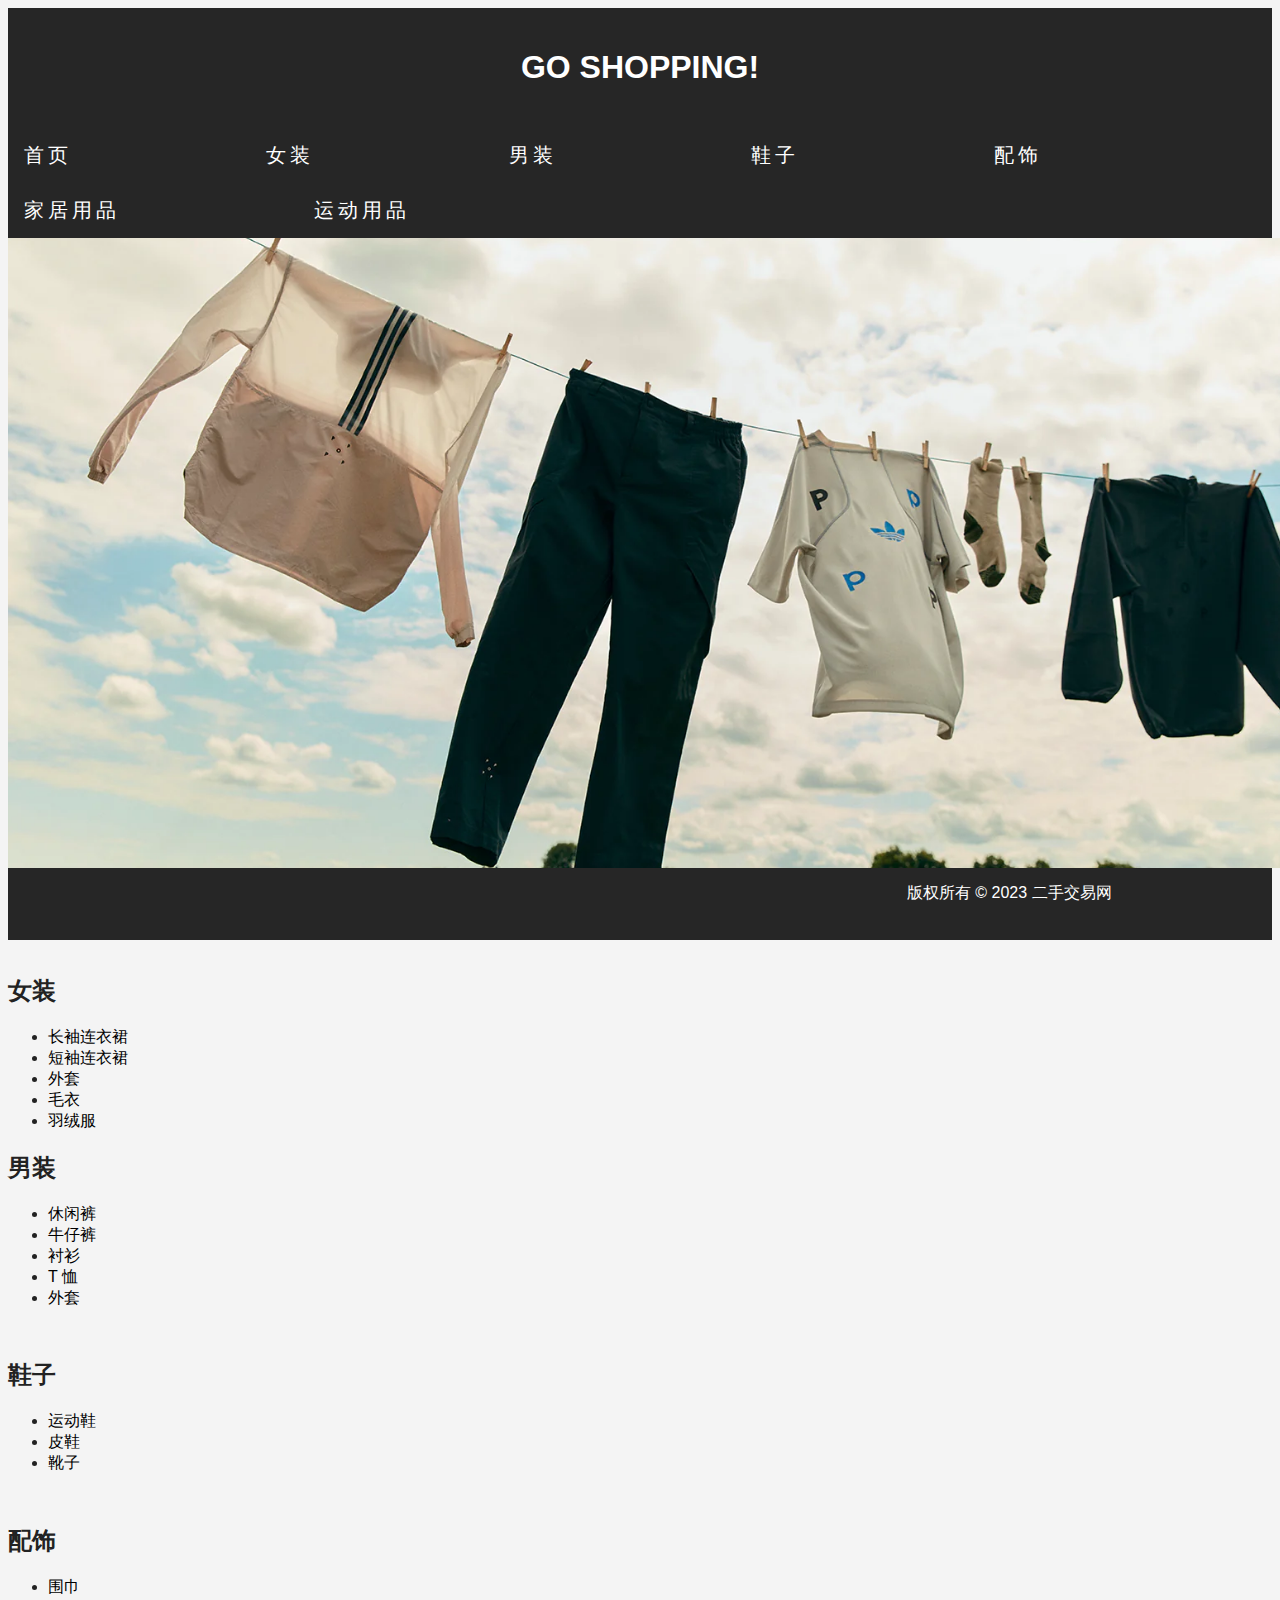
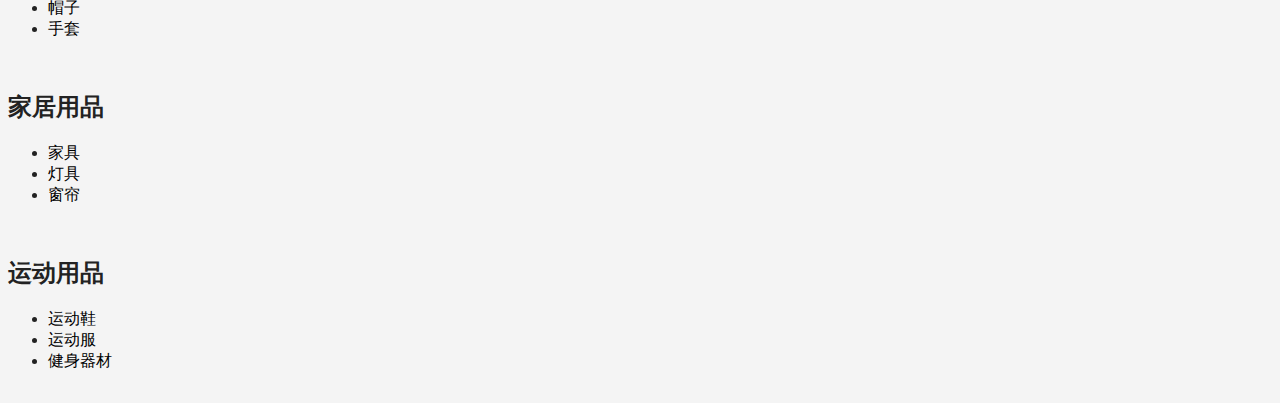
<file: main.html>
<!doctype html>
<html>
<head>
<meta charset="utf-8">
<title>homepage</title>
	<link rel="stylesheet" href="main.css">
	<script src="script.js"></script>
</head>

<body>
	<header>        
      <h1>GO SHOPPING!</h1>       
    </header>
	<nav>    
		<a href="home.php">首页&nbsp&nbsp&nbsp&nbsp&nbsp&nbsp&nbsp&nbsp&nbsp&nbsp&nbsp&nbsp&nbsp&nbsp&nbsp&nbsp&nbsp</a>    
		<a href="#">女装&nbsp&nbsp&nbsp&nbsp&nbsp&nbsp&nbsp&nbsp&nbsp&nbsp&nbsp&nbsp&nbsp&nbsp&nbsp&nbsp&nbsp</a>   
		<a href="#">男装&nbsp&nbsp&nbsp&nbsp&nbsp&nbsp&nbsp&nbsp&nbsp&nbsp&nbsp&nbsp&nbsp&nbsp&nbsp&nbsp&nbsp</a>    
		<a href="#">鞋子&nbsp&nbsp&nbsp&nbsp&nbsp&nbsp&nbsp&nbsp&nbsp&nbsp&nbsp&nbsp&nbsp&nbsp&nbsp&nbsp&nbsp</a>    
		<a href="#">配饰&nbsp&nbsp&nbsp&nbsp&nbsp&nbsp&nbsp&nbsp&nbsp&nbsp&nbsp&nbsp&nbsp&nbsp&nbsp&nbsp&nbsp</a>       
		<a href="#">家居用品&nbsp&nbsp&nbsp&nbsp&nbsp&nbsp&nbsp&nbsp&nbsp&nbsp&nbsp&nbsp&nbsp&nbsp&nbsp&nbsp&nbsp</a>    
		<a href="#">运动用品&nbsp&nbsp&nbsp&nbsp&nbsp&nbsp&nbsp&nbsp&nbsp&nbsp&nbsp&nbsp&nbsp&nbsp&nbsp&nbsp&nbsp</a>    
	</nav>
	<section id="hero">
	</section>
	
    <section>
		</br>
		</br>
		</br>
		</br>
		<h2>女装</h2>      
		<ul>      
			<li><a href="#">长袖连衣裙</a></li>      
			<li><a href="#">短袖连衣裙</a></li>      
			<li><a href="#">外套</a></li>      
			<li><a href="#">毛衣</a></li>      
			<li><a href="#">羽绒服</a></li>      
		</ul>      
		<h2>男装</h2>      
		<ul>      
			<li><a href="#">休闲裤</a></li>      
			<li><a href="#">牛仔裤</a></li>      
			<li><a href="#">衬衫</a></li>      
			<li><a href="#">T 恤</a></li>      
			<li><a href="#">外套</a></li>      
		</ul>      
	</section>

	<section>      
		<h2>鞋子</h2>      
		<ul>      
			<li><a href="#">运动鞋</a></li>      
			<li><a href="#">皮鞋</a></li>      
			<li><a href="#">靴子</a></li>      
		</ul>      
	</section>
	
	<section>        
		<h2>配饰</h2>        
		<ul>        
			<li><a href="#">围巾</a></li>        
			<li><a href="#">帽子</a></li>        
			<li><a href="#">手套</a></li>        
		</ul>        
	</section>

	<section>        
		<h2>家居用品</h2>        
		<ul>        
			<li><a href="#">家具</a></li>        
			<li><a href="#">灯具</a></li>        
			<li><a href="#">窗帘</a></li>        
		</ul>        
	</section>

	<section>        
		<h2>运动用品</h2>        
		<ul>        
			<li><a href="#">运动鞋</a></li>        
			<li><a href="#">运动服</a></li>        
			<li><a href="#">健身器材</a></li>        
		</ul>        
	</section>

	<footer>      
		<p>版权所有 © 2023 二手交易网</p>      
	</footer>

	<script>      
		// 这里添加购物车的代码      
	</script>  
</body>
</html>
</file>
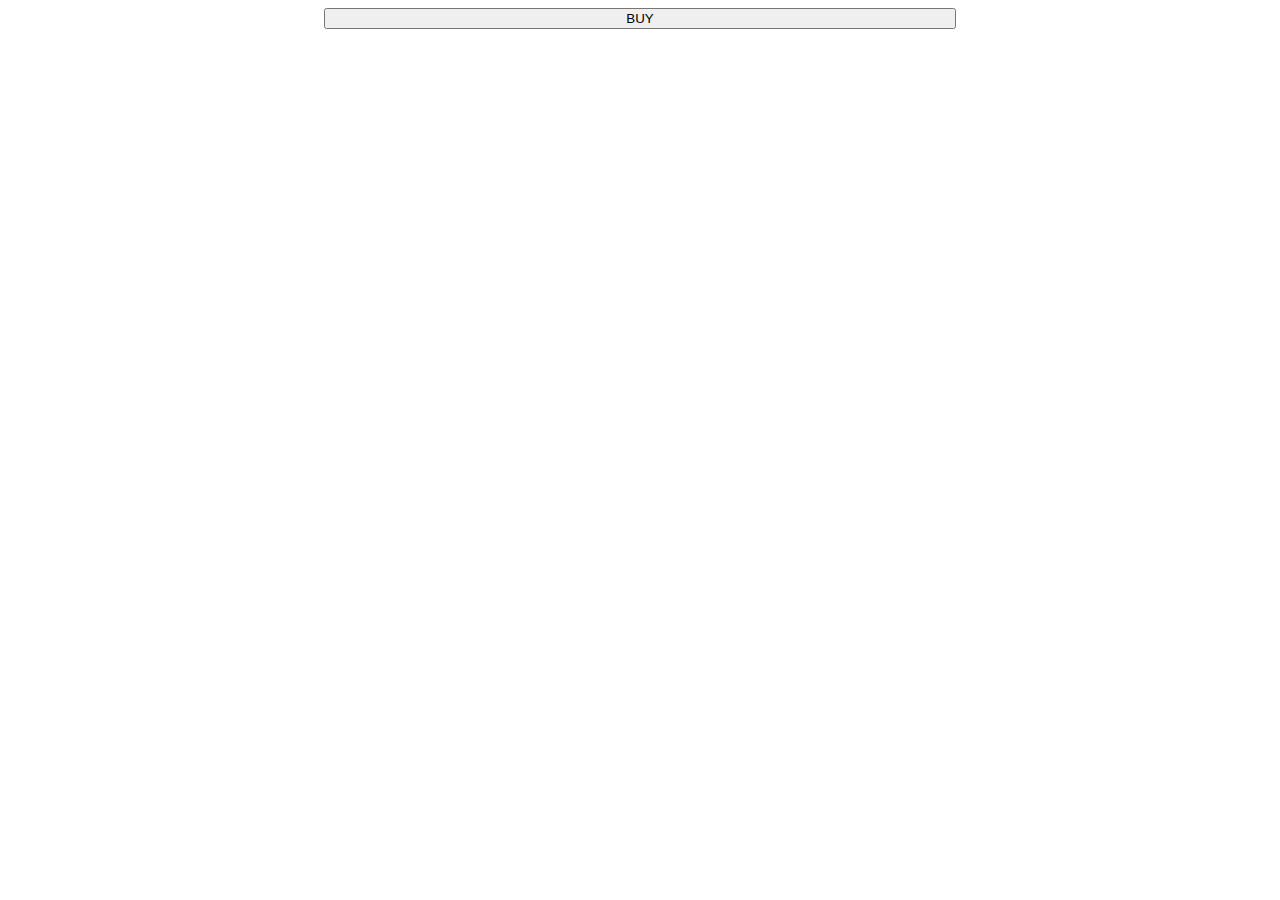
<file: product.html>
<!DOCTYPE html>
<html lang="en">
<head>
	<!-- Setting the pages character encoding -->
	<meta charset="UTF-8">

	<!-- The meta viewport will scale my content to any device width -->
	<meta name="viewport" content="width=device-width, initial-scale=1.0">

	 <!-- Link to my stylesheet -->
	 <link rel="stylesheet" href="product.css">
	<title>Product</title>
</head>
<body>

    <div id="data-output">
		
    </div>
    <button type="button" class="center">BUY</button>
	<script src="script.js"></script> <!-- Link to the javascript file -->
</body>
</html>
</file>
<file: main.css>
@charset "utf-8";
/* CSS Document */

body {  
  font-family: Arial, sans-serif;  
  background-color: #f4f4f4;  
  color: #222222;  
}

header {  
  background-color: #262626;  
  color: white;  
  padding: 20px;  
  text-align: center;  
}

nav {  
  background-color: #262626;  
  overflow: hidden;  
}

nav a {  
  float: left;  
  display: block;  
  color: white;  
  text-align: center;  
  padding: 14px 16px;  
  text-decoration: none;
  letter-spacing: 4px;
  font-size:20px;
}

nav a:hover {  
  background-color: #555555;  
  color: black;  
}

section {  
  float: left;  
  width: 60%;  
  margin: 0 0 15px 0;  
}

footer {  
  background-color: #262626;  
  color: white;  
  padding: 20px;  
  text-align: center;  
}

table {  
  margin: 0 auto;  
  width: 100%;  
}

th, td {  
  padding: 8px;  
  text-align: center;  
  border: 1px solid #ddd;  
}

th {  
  background-color: #555555;  
  color: white;  
}

tr:nth-child(even) {  
  background-color: #f2f2f2;  
}

tr:nth-child(odd) {  
  background-color: #f9f9f9;  
}

a {  
  text-decoration: none;  
  color: black;  
}

#hero{
  background-image: url(img/home.jpeg);
  height:  70vh;
  width: 92%;
  background-size:cover;
  background-position: top 25% right 0;
  padding: 0 80px;
  display: flex;
  flex-direction: column;
  align-items: flex-start;
  justify-content: center;
}
</file>
<file: product.css>
/* I always reset all the html elements */
h1 {
	display: flex;
	justify-content: center;
	font-size: 50px;
	line-height: 64px;
	color: black;

}

h2 {
	display: flex;
	justify-content: center;
	font-size: 30px;
	line-height: 40px;
	color: black;

}
.center {
	display: block;
	margin-left: auto;
	margin-right: auto;
	width: 50%;
}
h3 {
	display: flex;
	justify-content: center;
	font-size: 20px;
	line-height: 10px;
	color: black;

}
</file>
